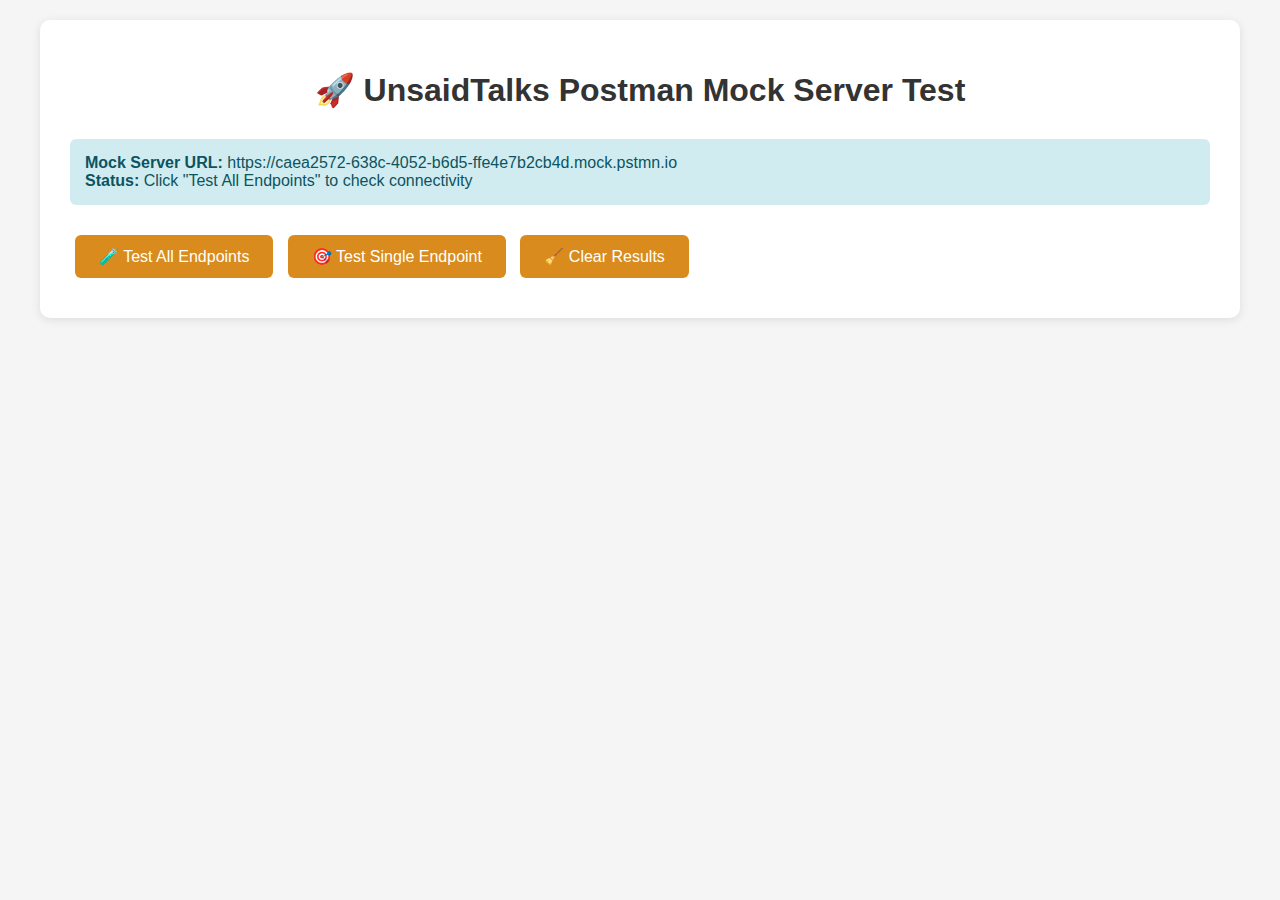
<file: api-test.html>
<!DOCTYPE html>
<html lang="en">
<head>
    <meta charset="UTF-8">
    <meta name="viewport" content="width=device-width, initial-scale=1.0">
    <title>UnsaidTalks API Test</title>
    <style>
        body {
            font-family: 'Segoe UI', Tahoma, Geneva, Verdana, sans-serif;
            max-width: 1200px;
            margin: 0 auto;
            padding: 20px;
            background-color: #f5f5f5;
        }
        .container {
            background: white;
            padding: 30px;
            border-radius: 10px;
            box-shadow: 0 2px 10px rgba(0,0,0,0.1);
        }
        h1 {
            color: #333;
            text-align: center;
            margin-bottom: 30px;
        }
        .test-section {
            margin: 20px 0;
            padding: 15px;
            border: 1px solid #ddd;
            border-radius: 8px;
            background: #f9f9f9;
        }
        .endpoint {
            font-family: monospace;
            background: #e8e8e8;
            padding: 5px 10px;
            border-radius: 4px;
            display: inline-block;
            margin: 5px 0;
        }
        .status {
            font-weight: bold;
            padding: 5px 10px;
            border-radius: 4px;
            display: inline-block;
            margin-left: 10px;
        }
        .success { background: #d4edda; color: #155724; }
        .error { background: #f8d7da; color: #721c24; }
        .pending { background: #fff3cd; color: #856404; }
        .result {
            margin-top: 10px;
            padding: 10px;
            background: #f1f1f1;
            border-radius: 4px;
            font-family: monospace;
            font-size: 12px;
            max-height: 200px;
            overflow-y: auto;
        }
        button {
            background: #D98B1D;
            color: white;
            border: none;
            padding: 12px 24px;
            border-radius: 6px;
            cursor: pointer;
            font-size: 16px;
            margin: 10px 5px;
        }
        button:hover {
            background: #b8741a;
        }
        .info {
            background: #d1ecf1;
            color: #0c5460;
            padding: 15px;
            border-radius: 6px;
            margin: 20px 0;
        }
    </style>
</head>
<body>
    <div class="container">
        <h1>🚀 UnsaidTalks Postman Mock Server Test</h1>
        
        <div class="info">
            <strong>Mock Server URL:</strong> <span id="apiUrl">https://caea2572-638c-4052-b6d5-ffe4e7b2cb4d.mock.pstmn.io</span><br>
            <strong>Status:</strong> Click "Test All Endpoints" to check connectivity
        </div>

        <button onclick="testAllEndpoints()">🧪 Test All Endpoints</button>
        <button onclick="testSpecificEndpoint()">🎯 Test Single Endpoint</button>
        <button onclick="clearResults()">🧹 Clear Results</button>

        <div id="results"></div>
    </div>

    <script>
        const API_BASE_URL = 'https://caea2572-638c-4052-b6d5-ffe4e7b2cb4d.mock.pstmn.io';
        
        const endpoints = [
            { 
                name: 'Dashboard Stats', 
                url: '/api/dashboard/mentor/stats',
                expectedKeys: ['totalMentees', 'activeSessions', 'averageRating'],
                description: 'Basic mentor statistics'
            },
            { 
                name: 'Upcoming Sessions', 
                url: '/api/sessions/upcoming',
                expectedKeys: ['sessions'],
                description: 'List of scheduled sessions'
            },
            { 
                name: 'Recent Mentees', 
                url: '/api/mentees/recent',
                expectedKeys: ['mentees'],
                description: 'Recently active mentees'
            },
            { 
                name: 'Revenue Analytics', 
                url: '/api/analytics/revenue',
                expectedKeys: ['thisMonth', 'thisWeek'],
                description: 'Financial data'
            },
            { 
                name: 'Weekly Analytics', 
                url: '/api/analytics/weekly',
                expectedKeys: ['weeklyStats'],
                description: 'Weekly performance'
            },
            { 
                name: 'Notifications', 
                url: '/api/notifications',
                expectedKeys: ['notifications'],
                description: 'User notifications'
            },
            { 
                name: 'Availability', 
                url: '/api/availability',
                expectedKeys: ['availabilitySlots'],
                description: 'Schedule management'
            },
            { 
                name: 'Session Templates', 
                url: '/api/templates',
                expectedKeys: ['templates'],
                description: 'Reusable session templates'
            }
        ];

        async function testEndpoint(endpoint) {
            const resultDiv = document.getElementById('results');
            const testDiv = document.createElement('div');
            testDiv.className = 'test-section';
            testDiv.innerHTML = `
                <div>
                    <span class="endpoint">${endpoint.url}</span>
                    <span class="status pending">Testing...</span>
                </div>
                <div class="result" id="result-${endpoint.name.replace(/\s+/g, '')}">
                    Making request...
                </div>
            `;
            resultDiv.appendChild(testDiv);

            try {
                console.log(`Testing ${endpoint.name}: ${API_BASE_URL}${endpoint.url}`);
                
                const response = await fetch(`${API_BASE_URL}${endpoint.url}`, {
                    method: 'GET',
                    headers: {
                        'Content-Type': 'application/json',
                        'Accept': 'application/json'
                    }
                });

                const statusSpan = testDiv.querySelector('.status');
                const resultDiv = testDiv.querySelector('.result');

                if (response.ok) {
                    statusSpan.className = 'status success';
                    statusSpan.textContent = `✅ ${response.status} Success`;
                    
                    const data = await response.json();
                    
                    // Validate response structure
                    let validationInfo = '';
                    if (endpoint.expectedKeys) {
                        const missingKeys = endpoint.expectedKeys.filter(key => !(key in data));
                        const foundKeys = Object.keys(data);
                        
                        if (missingKeys.length === 0) {
                            validationInfo = `<div style="color: green;">✅ Structure Valid</div>`;
                        } else {
                            validationInfo = `<div style="color: orange;">⚠️ Missing: ${missingKeys.join(', ')}</div>`;
                        }
                        validationInfo += `<div><strong>Keys found:</strong> ${foundKeys.join(', ')}</div>`;
                    }
                    
                    resultDiv.innerHTML = `
                        <strong>Description:</strong> ${endpoint.description}<br>
                        ${validationInfo}
                        <strong>Response:</strong><br>
                        <pre style="background: #f8f8f8; padding: 10px; border-radius: 4px; overflow-x: auto;">${JSON.stringify(data, null, 2)}</pre>
                    `;
                } else {
                    statusSpan.className = 'status error';
                    statusSpan.textContent = `❌ ${response.status} ${response.statusText}`;
                    
                    const errorText = await response.text();
                    resultDiv.innerHTML = `
                        <strong>Error Response:</strong><br>
                        ${errorText || 'No error details'}
                    `;
                }
            } catch (error) {
                const statusSpan = testDiv.querySelector('.status');
                const resultDiv = testDiv.querySelector('.result');
                
                statusSpan.className = 'status error';
                statusSpan.textContent = `❌ Network Error`;
                
                resultDiv.innerHTML = `
                    <strong>Error:</strong><br>
                    ${error.message}<br><br>
                    <strong>Possible causes:</strong><br>
                    • CORS policy blocking the request<br>
                    • Mock server is not active<br>
                    • Network connectivity issues<br>
                    • Incorrect URL or endpoint path
                `;
            }
        }

        async function testAllEndpoints() {
            document.getElementById('results').innerHTML = '<h2>🧪 Testing All Endpoints</h2>';
            
            for (const endpoint of endpoints) {
                await testEndpoint(endpoint);
                // Small delay between requests
                await new Promise(resolve => setTimeout(resolve, 500));
            }
        }

        async function testSpecificEndpoint() {
            const url = prompt('Enter endpoint path (e.g., /api/dashboard/mentor/stats):');
            if (url) {
                document.getElementById('results').innerHTML = '<h2>🎯 Testing Single Endpoint</h2>';
                await testEndpoint({ name: 'Custom', url: url });
            }
        }

        function clearResults() {
            document.getElementById('results').innerHTML = '';
        }

        // Test connectivity on page load
        window.addEventListener('load', () => {
            console.log('UnsaidTalks API Test Page Loaded');
            console.log('Mock Server URL:', API_BASE_URL);
        });
    </script>
</body>
</html>
</file>
